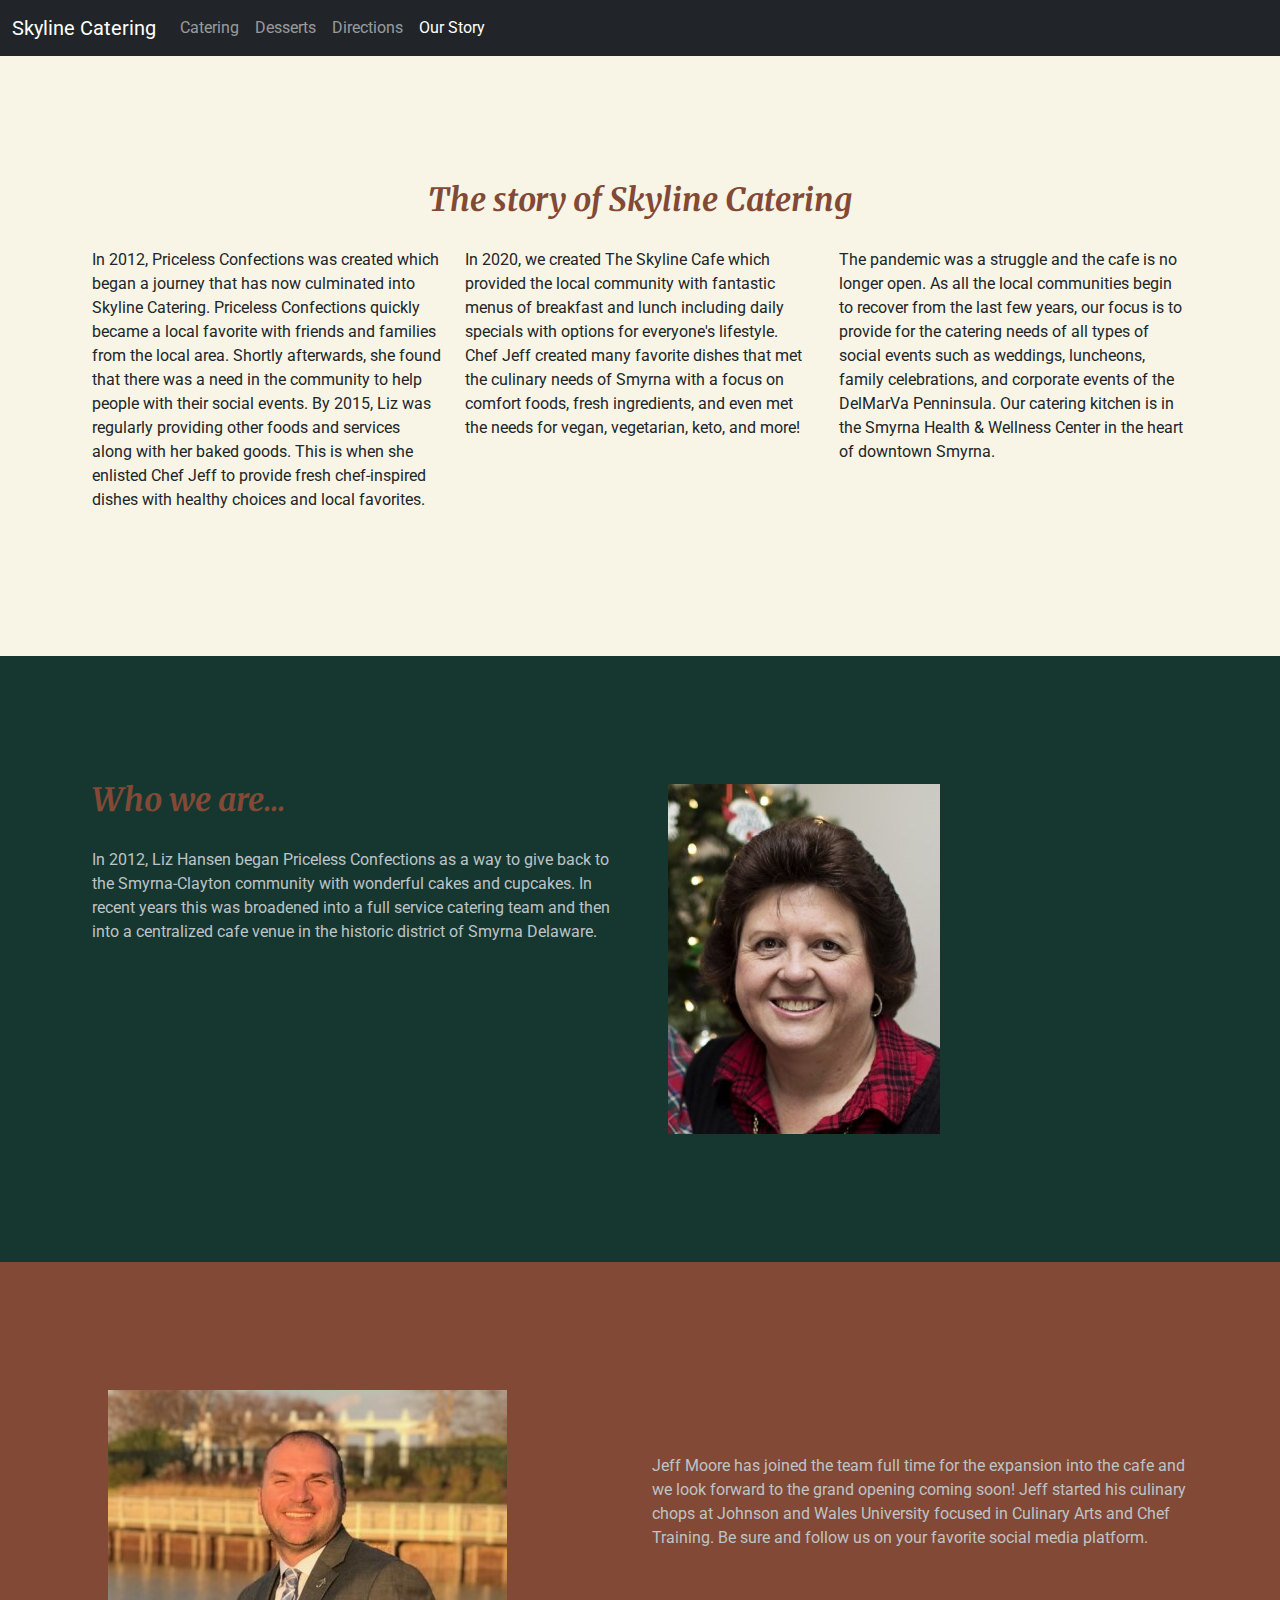
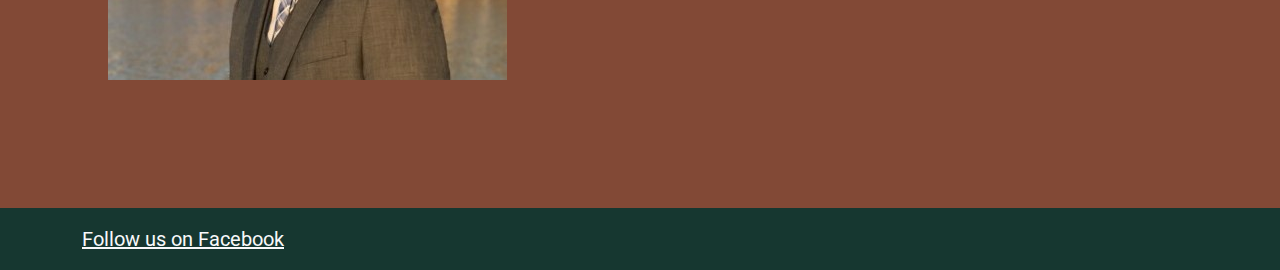
<file: about.html>
<!DOCTYPE html>
<html lang="en">
  <head>
    <meta charset="utf-8" />
    <meta name="viewport" content="width=device-width, initial-scale=1.0" />
    <meta
      name="description"
      content="Introducing a new neighborhood cafe in Smyrna-Clayton, Delaware"
    />
    <meta name="author" content="David Hansen" />
    <title>Our Story - Skyline Catering</title>
    <link rel="preconnect" href="https://fonts.gstatic.com" />
    <link
      href="https://fonts.googleapis.com/css2?family=Merriweather:ital,wght@0,400;1,700&family=Roboto:wght@300&display=swap"
      rel="stylesheet"
    />
    <!-- Bootstrap core CSS -->
    <link rel="stylesheet" href="scripts/bootstrap.css" />

    <style>
      .bd-placeholder-img {
        font-size: 1.125rem;
        text-anchor: middle;
        -webkit-user-select: none;
        -moz-user-select: none;
        user-select: none;
      }

      @media (min-width: 768px) {
        .bd-placeholder-img-lg {
          font-size: 3.5rem;
        }
      }
    </style>

    <!-- Custom styles for the Skyline Cafe -->
    <link rel="stylesheet" href="scripts/skyline.css" />
  </head>
  <body class="sky-bg-yellow">
    <nav
      class="navbar navbar-expand-lg fixed-top navbar-dark bg-dark"
      aria-label="Main navigation"
    >
      <div class="container-fluid">
        <a class="navbar-brand" href="index.html">Skyline Catering</a>
        <button
          class="navbar-toggler p-0 border-0"
          type="button"
          data-bs-toggle="offcanvas"
          aria-label="Toggle navigation"
        >
          <span class="navbar-toggler-icon"></span>
        </button>

        <div
          class="navbar-collapse offcanvas-collapse"
          id="navbarsExampleDefault"
        >
          <ul class="navbar-nav me-auto mb-2 mb-lg-0">
            <li class="nav-item">
              <a class="nav-link" aria-current="page" href="index.html"
                >Catering</a
              >
            </li>
            <li class="nav-item">
              <a class="nav-link" aria-current="page" href="desserts.html"
                >Desserts</a
              >
            </li>
            <li class="nav-item">
              <a class="nav-link" aria-current="page" href="directions.html"
                >Directions</a
              >
            </li>
            <li class="nav-item">
              <a class="nav-link active" aria-current="page" href="about.html"
                >Our Story</a
              >
            </li>
          </ul>
        </div>
      </div>
    </nav>

    <section class="sky-bg-yellow">
      <div class="container sky-container">
        <h2 class="text-center">The story of Skyline Catering</h2>
        <div class="row">
          <div class="col-sm">
            <p>
              In 2012, Priceless Confections was created which began a journey
              that has now culminated into Skyline Catering. Priceless
              Confections quickly became a local favorite with friends and
              families from the local area. Shortly afterwards, she found that
              there was a need in the community to help people with their social
              events. By 2015, Liz was regularly providing other foods and
              services along with her baked goods. This is when she enlisted
              Chef Jeff to provide fresh chef-inspired dishes with healthy
              choices and local favorites.
            </p>
          </div>
          <div class="col-sm">
            <p>
              In 2020, we created The Skyline Cafe which provided the local
              community with fantastic menus of breakfast and lunch including
              daily specials with options for everyone's lifestyle. Chef Jeff
              created many favorite dishes that met the culinary needs of Smyrna
              with a focus on comfort foods, fresh ingredients, and even met the
              needs for vegan, vegetarian, keto, and more!
            </p>
          </div>
          <div class="col-sm">
            <p>
              The pandemic was a struggle and the cafe is no longer open. As all
              the local communities begin to recover from the last few years,
              our focus is to provide for the catering needs of all types of
              social events such as weddings, luncheons, family celebrations,
              and corporate events of the DelMarVa Penninsula. Our catering
              kitchen is in the Smyrna Health & Wellness Center in the heart of
              downtown Smyrna.
            </p>
          </div>
        </div>
      </div>
    </section>
    <section class="sky-bg-green">
      <div class="container sky-container">
        <div class="row">
          <div class="col-sm">
            <h2>Who we are...</h2>
            <p>
              In 2012, Liz Hansen began Priceless Confections as a way to give
              back to the Smyrna-Clayton community with wonderful cakes and
              cupcakes. In recent years this was broadened into a full service
              catering team and then into a centralized cafe venue in the
              historic district of Smyrna Delaware.
            </p>
          </div>
          <div class="col-sm">
            <img src="img/Liz.jpg" alt="Liz Hansen" />
          </div>
        </div>
      </div>
    </section>
    <section class="sky-bg-brown">
      <div class="container sky-container">
        <div class="row">
          <div class="col-sm">
            <img src="img/Jeff.jpeg" alt="Jeff Moore" />
          </div>
          <div class="col-sm">
            <h2>Chef Jeff is here too!</h2>
            <p>
              Jeff Moore has joined the team full time for the expansion into
              the cafe and we look forward to the grand opening coming soon!
              Jeff started his culinary chops at Johnson and Wales University
              focused in Culinary Arts and Chef Training. Be sure and follow us
              on your favorite social media platform.
            </p>
          </div>
        </div>
      </div>
    </section>

    <footer class="footer mt-auto py-3 text-white sky-bg-green">
      <div class="container">
        <span class="text-muted">
          <a
            class="fs-5 text-light"
            href="https://www.facebook.com/TheSkylineCafeLLC"
            class="fa fa-facebook"
            title="Facebook"
            >Follow us on Facebook</a
          >
        </span>
      </div>
    </footer>

    <!-- jquery library -->
    <script src="https://ajax.googleapis.com/ajax/libs/jquery/3.4.1/jquery.min.js"></script>
    <!-- Bootstrap core JS -->
    <script src="scripts/offcanvas.js"></script>
    <script src="scripts/bootstrap.bundle.min.js"></script>
    <!-- Custom JS for The Skyline Cafe -->
    <script src="scripts/skyline.js"></script>
  </body>
</html>
</file>
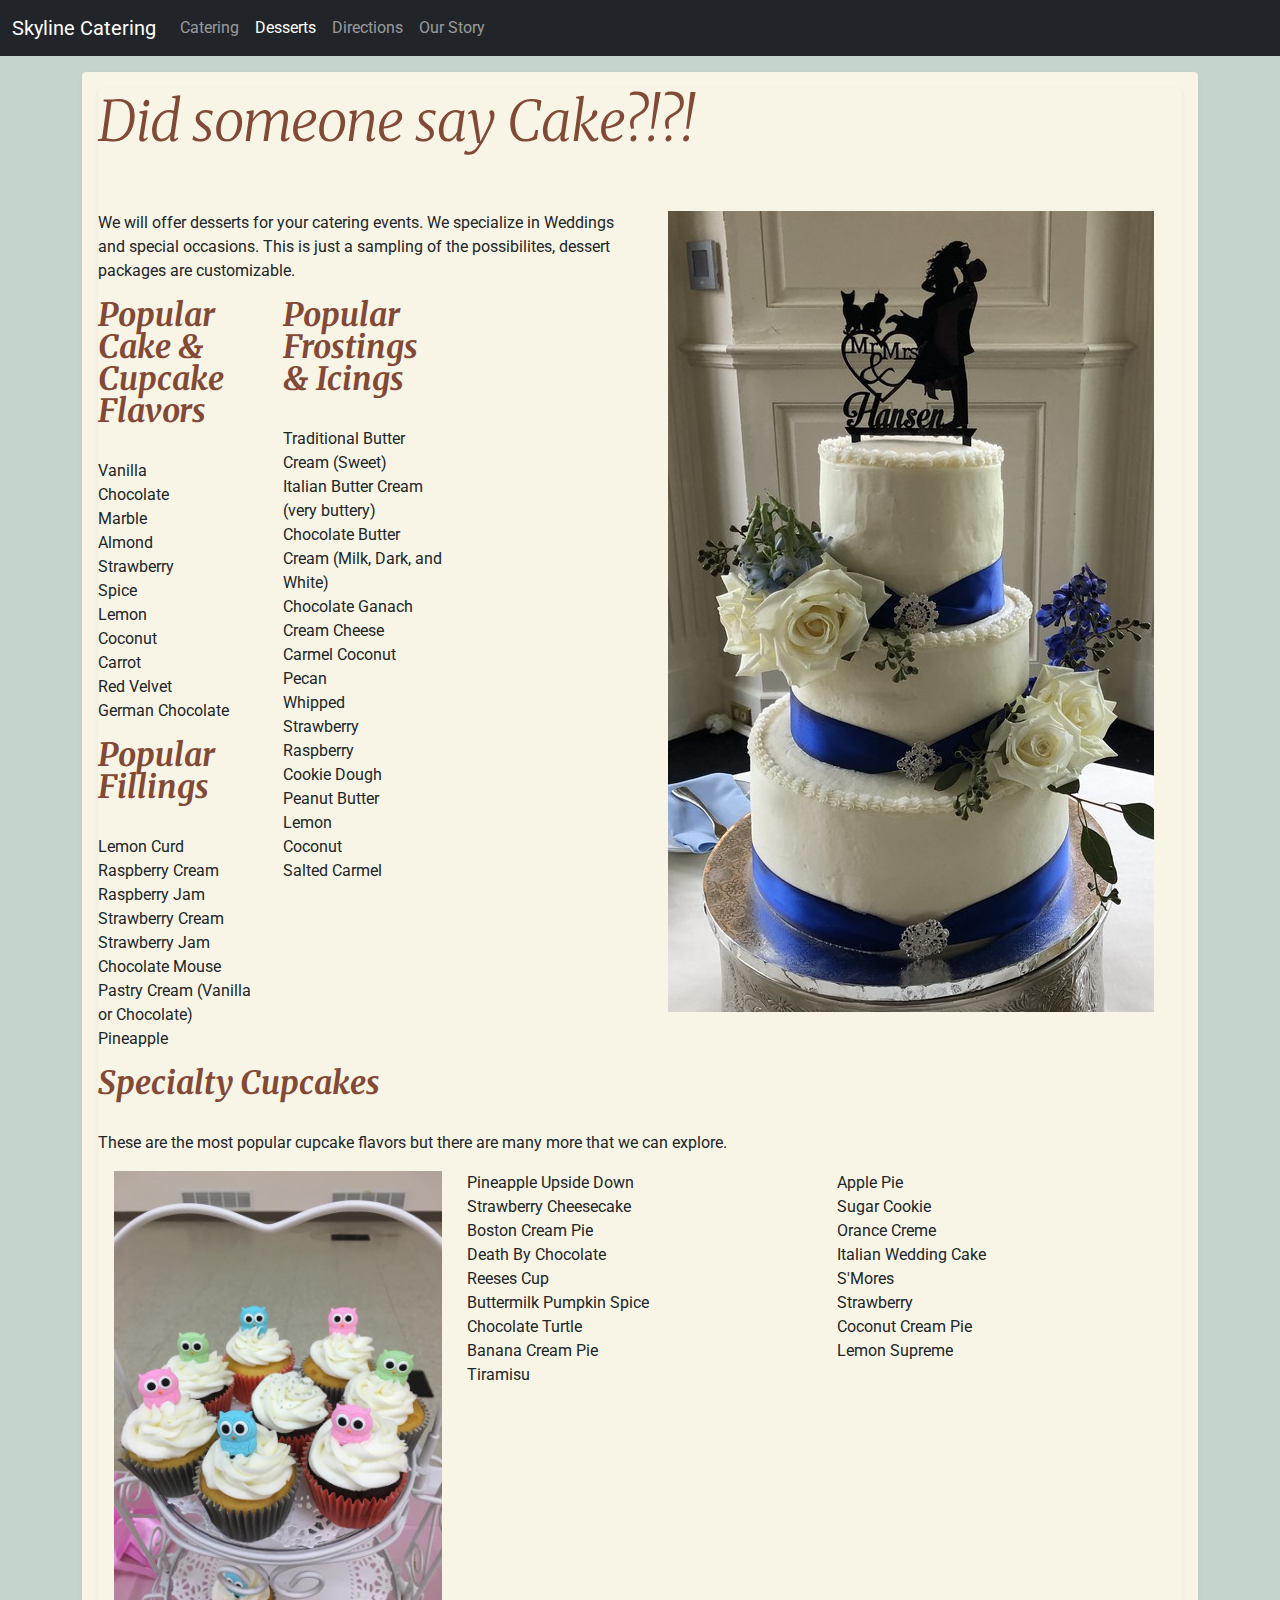
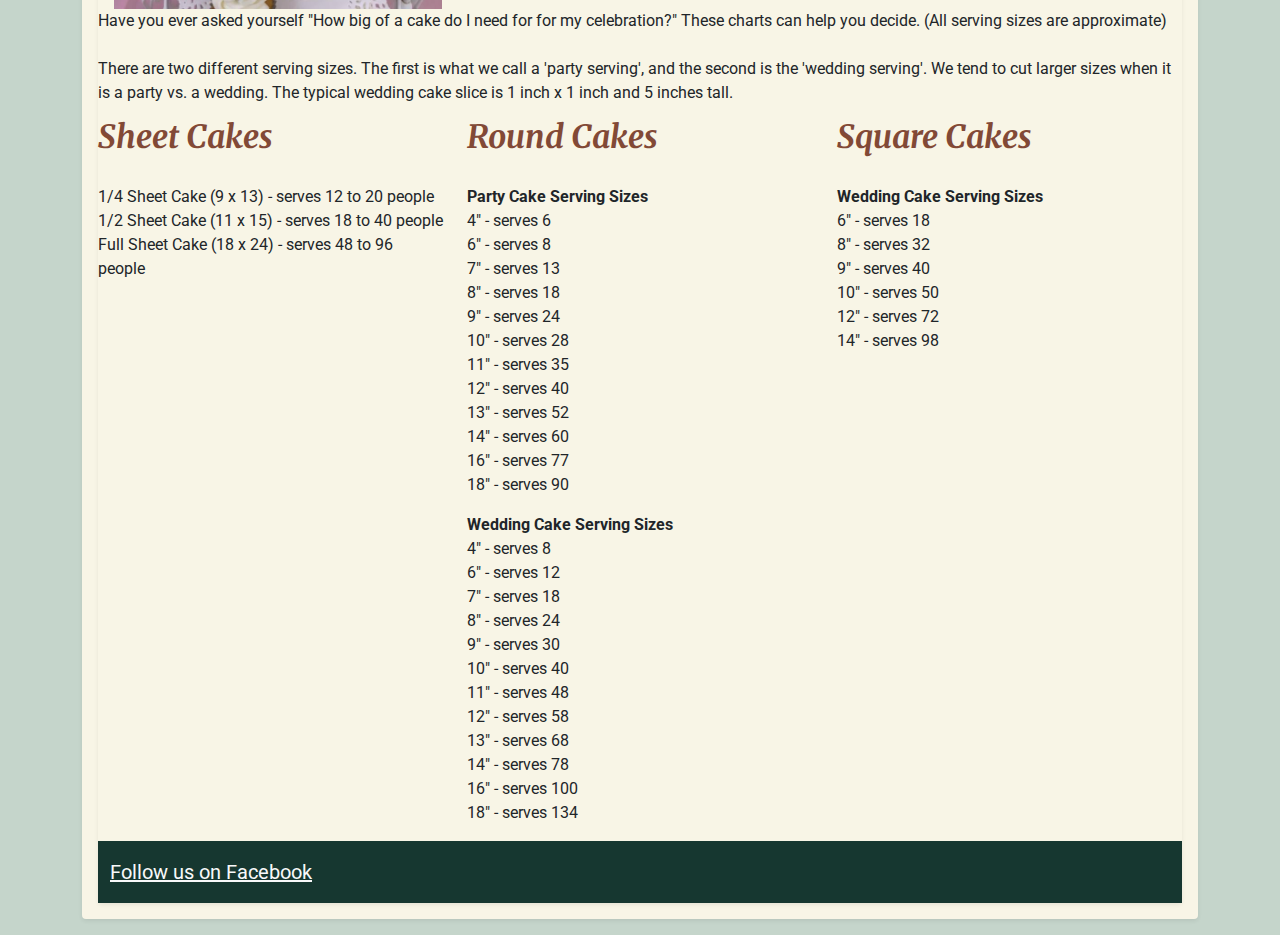
<file: desserts.html>
<!DOCTYPE html>
<html lang="en">
  <head>
    <meta charset="utf-8" />
    <meta name="viewport" content="width=device-width, initial-scale=1.0" />
    <meta
      name="description"
      content="Skyline Catering in Smyrna-Clayton, Delaware"
    />
    <meta name="author" content="David Hansen" />
    <title>Desserts - Skyline Catering</title>
    <link rel="preconnect" href="https://fonts.gstatic.com" />
    <link
      href="https://fonts.googleapis.com/css2?family=Merriweather:ital,wght@0,400;1,700&family=Roboto:wght@300&display=swap"
      rel="stylesheet"
    />
    <!-- Bootstrap core CSS -->
    <link rel="stylesheet" href="scripts/bootstrap.css" />

    <style>
      .bd-placeholder-img {
        font-size: 1.125rem;
        text-anchor: middle;
        -webkit-user-select: none;
        -moz-user-select: none;
        user-select: none;
      }

      @media (min-width: 768px) {
        .bd-placeholder-img-lg {
          font-size: 3.5rem;
        }
      }
    </style>

    <!-- Custom styles for the Skyline Catering -->
    <link rel="stylesheet" href="scripts/skyline.css" />
  </head>
  <body class="sky-dk-yellow">
    <nav
      class="navbar navbar-expand-lg fixed-top navbar-dark bg-dark"
      aria-label="Main navigation"
    >
      <div class="container-fluid">
        <a class="navbar-brand" href="index.html">Skyline Catering</a>
        <button
          class="navbar-toggler p-0 border-0"
          type="button"
          data-bs-toggle="offcanvas"
          aria-label="Toggle navigation"
        >
          <span class="navbar-toggler-icon"></span>
        </button>

        <div
          class="navbar-collapse offcanvas-collapse"
          id="navbarsExampleDefault"
        >
          <ul class="navbar-nav me-auto mb-2 mb-lg-0">
            <li class="nav-item">
              <a class="nav-link" aria-current="page" href="index.html"
                >Catering</a
              >
            </li>
            <li class="nav-item">
              <a
                class="nav-link active"
                aria-current="page"
                href="desserts.html"
                >Desserts</a
              >
            </li>
            <li class="nav-item">
              <a class="nav-link" aria-current="page" href="directions.html"
                >Directions</a
              >
            </li>
            <li class="nav-item">
              <a class="nav-link" aria-current="page" href="about.html"
                >Our Story</a
              >
            </li>
          </ul>
        </div>
      </div>
    </nav>

    <main class="container">
      <div class="my-3 p-3 sky-bg-yellow rounded shadow-sm">
        <div class="sky-bg-yellow rounded shadow-sm">
          <h2 class="display-4">Did someone say Cake?!?!</h2>
          <div class="row">
            <div class="col-sm">
              <p>
                We will offer desserts for your catering events. We specialize
                in Weddings and special occasions. This is just a sampling of
                the possibilites, dessert packages are customizable.
              </p>

              <div class="row">
                <div class="col-4 col-6-medium col-12-small">
                  <h2>Popular Cake & Cupcake Flavors</h2>
                  <p>
                    Vanilla<br />
                    Chocolate<br />
                    Marble<br />
                    Almond<br />
                    Strawberry<br />
                    Spice<br />
                    Lemon<br />
                    Coconut<br />
                    Carrot<br />
                    Red Velvet<br />
                    German Chocolate<br />
                  </p>
                  <h2>Popular Fillings</h2>
                  <p>
                    Lemon Curd<br />
                    Raspberry Cream<br />
                    Raspberry Jam<br />
                    Strawberry Cream<br />
                    Strawberry Jam<br />
                    Chocolate Mouse<br />
                    Pastry Cream (Vanilla or Chocolate)<br />
                    Pineapple<br />
                  </p>
                </div>
                <div class="col-4 col-6-medium col-12-small">
                  <h2>Popular Frostings & Icings</h2>
                  <p>
                    Traditional Butter Cream (Sweet)<br />
                    Italian Butter Cream (very buttery)<br />
                    Chocolate Butter Cream (Milk, Dark, and White)<br />
                    Chocolate Ganach<br />
                    Cream Cheese<br />
                    Carmel Coconut Pecan<br />
                    Whipped<br />
                    Strawberry<br />
                    Raspberry<br />
                    Cookie Dough<br />
                    Peanut Butter <br />
                    Lemon <br />
                    Coconut <br />
                    Salted Carmel<br />
                  </p>
                </div>
              </div>
            </div>
            <div class="col-sm">
              <img src="img/dessert01.jpg" alt="Wedding cake" />
            </div>

            <div id="specialty-cupcakes">
              <h2>Specialty Cupcakes</h2>
              <p>
                These are the most popular cupcake flavors but there are many
                more that we can explore.
              </p>
              <div class="row">
                <div class="col-4 col-6-medium col-12-small">
                  <img src="img/dessert03.jpg" alt="Wedding cake" />
                </div>
                <div class="col-4 col-6-medium col-12-small">
                  <p>
                    Pineapple Upside Down <br />
                    Strawberry Cheesecake<br />
                    Boston Cream Pie<br />
                    Death By Chocolate<br />
                    Reeses Cup<br />
                    Buttermilk Pumpkin Spice<br />
                    Chocolate Turtle<br />
                    Banana Cream Pie<br />
                    Tiramisu<br />
                  </p>
                </div>
                <div class="col-4 col-6-medium col-12-small">
                  <p>
                    Apple Pie<br />
                    Sugar Cookie<br />
                    Orance Creme<br />
                    Italian Wedding Cake<br />
                    S'Mores<br />
                    Strawberry<br />
                    Coconut Cream Pie<br />
                    Lemon Supreme<br />
                  </p>
                </div>
              </div>
            </div>
          </div>

          <div id="serving-sizes">
            <div class="row">
              <p>
                Have you ever asked yourself "How big of a cake do I need for
                for my celebration?" These charts can help you decide. (All
                serving sizes are approximate)<br /><br />
                There are two different serving sizes. The first is what we call
                a 'party serving', and the second is the 'wedding serving'. We
                tend to cut larger sizes when it is a party vs. a wedding. The
                typical wedding cake slice is 1 inch x 1 inch and 5 inches tall.
              </p>

              <div class="col-4 col-6-medium col-12-small">
                <h2>Sheet Cakes</h2>
                <p>
                  1/4 Sheet Cake (9 x 13) - serves 12 to 20 people<br />
                  1/2 Sheet Cake (11 x 15) - serves 18 to 40 people<br />
                  Full Sheet Cake (18 x 24) - serves 48 to 96 people<br />
                </p>
              </div>
              <div class="col-4 col-6-medium col-12-small">
                <h2>Round Cakes</h2>
                <p>
                  <strong>Party Cake Serving Sizes</strong><br />
                  4" - serves 6<br />
                  6" - serves 8<br />
                  7" - serves 13<br />
                  8" - serves 18<br />
                  9" - serves 24<br />
                  10" - serves 28<br />
                  11" - serves 35<br />
                  12" - serves 40<br />
                  13" - serves 52<br />
                  14" - serves 60<br />
                  16" - serves 77<br />
                  18" - serves 90<br />
                </p>
                <p>
                  <strong>Wedding Cake Serving Sizes</strong><br />
                  4" - serves 8<br />
                  6" - serves 12<br />
                  7" - serves 18<br />
                  8" - serves 24<br />
                  9" - serves 30<br />
                  10" - serves 40<br />
                  11" - serves 48<br />
                  12" - serves 58<br />
                  13" - serves 68<br />
                  14" - serves 78<br />
                  16" - serves 100<br />
                  18" - serves 134<br />
                </p>
              </div>
              <div class="col-4 col-6-medium col-12-small">
                <h2>Square Cakes</h2>
                <p>
                  <strong>Wedding Cake Serving Sizes</strong><br />
                  6" - serves 18<br />
                  8" - serves 32<br />
                  9" - serves 40<br />
                  10" - serves 50<br />
                  12" - serves 72<br />
                  14" - serves 98<br />
                </p>
              </div>
            </div>
          </div>

          <footer class="footer mt-auto py-3 text-white sky-bg-green">
            <div class="container">
              <span class="text-muted">
                <a class="fs-5 text-light"
                href="https://www.facebook.com/SkylineCateringLLC" class="fa
                fa-facebook" target="_blank" Facebook">Follow us on Facebook
              </span>
            </div>
          </footer>

          <!-- jquery library -->
          <script src="https://ajax.googleapis.com/ajax/libs/jquery/3.4.1/jquery.min.js"></script>
          <!-- Bootstrap core JS -->
          <script src="scripts/offcanvas.js"></script>
          <script src="scripts/bootstrap.bundle.min.js"></script>
          <!-- Custom JS for Skyline Catering -->
          <script src="scripts/skyline.js"></script>
        </div>
      </div>
    </main>
  </body>
</html>
</file>
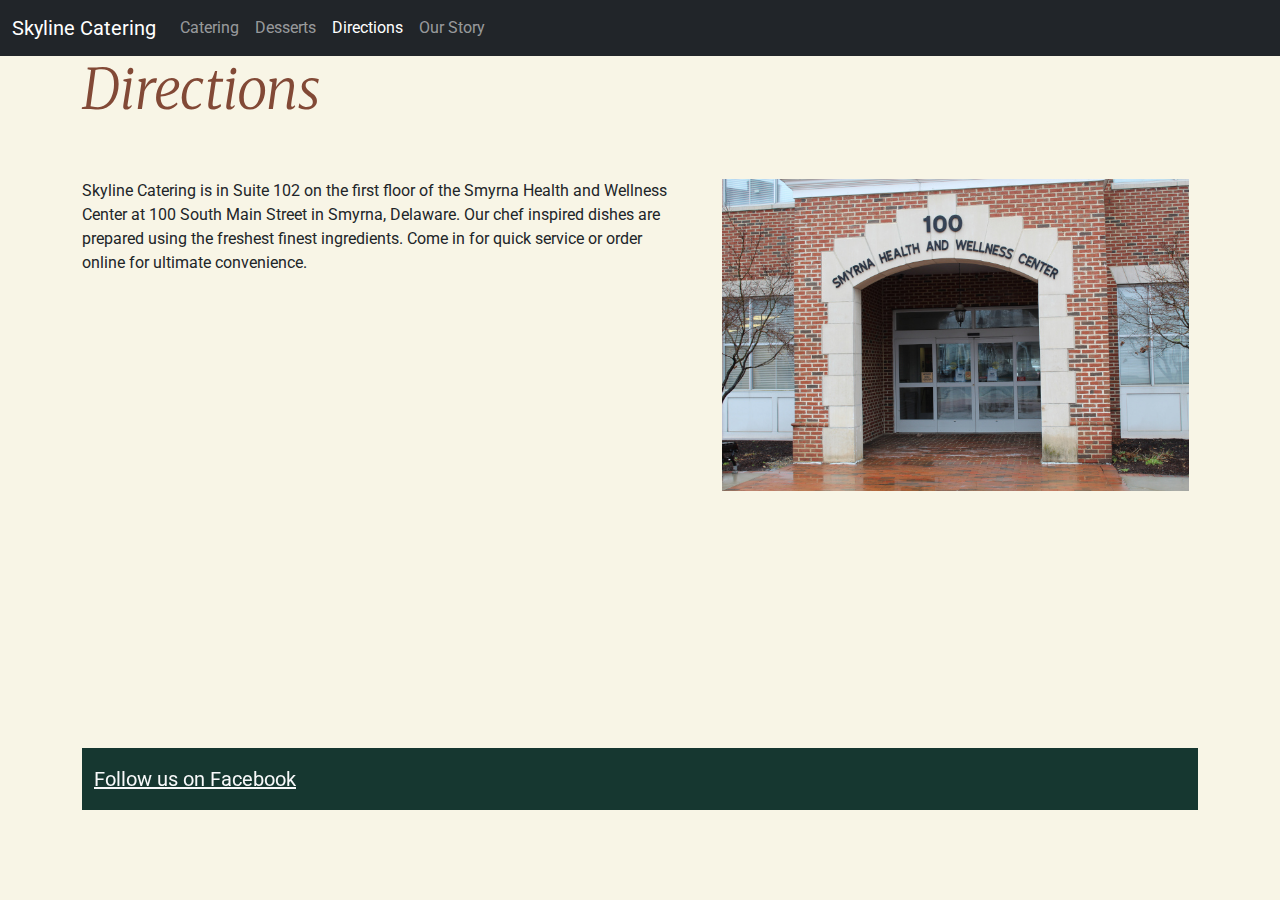
<file: directions.html>
<!DOCTYPE html>
<html lang="en">
  <head>
    <meta charset="utf-8" />
    <meta name="viewport" content="width=device-width, initial-scale=1.0" />
    <meta
      name="description"
      content="Skyline Catering in Smyrna-Clayton, Delaware"
    />
    <meta name="author" content="David Hansen" />
    <title>Directions - Skyline Catering</title>
    <link rel="preconnect" href="https://fonts.gstatic.com" />
    <link
      href="https://fonts.googleapis.com/css2?family=Merriweather:ital,wght@0,400;1,700&family=Roboto:wght@300&display=swap"
      rel="stylesheet"
    />
    <!-- Bootstrap core CSS -->
    <link rel="stylesheet" href="scripts/bootstrap.css" />

    <style>
      .bd-placeholder-img {
        font-size: 1.125rem;
        text-anchor: middle;
        -webkit-user-select: none;
        -moz-user-select: none;
        user-select: none;
      }

      @media (min-width: 768px) {
        .bd-placeholder-img-lg {
          font-size: 3.5rem;
        }
      }
    </style>

    <!-- Custom styles for the Skyline Catering -->
    <link rel="stylesheet" href="scripts/skyline.css" />
  </head>
  <body class="sky-bg-yellow">
    <nav
      class="navbar navbar-expand-lg fixed-top navbar-dark bg-dark"
      aria-label="Main navigation"
    >
      <div class="container-fluid">
        <a class="navbar-brand" href="index.html">Skyline Catering</a>
        <button
          class="navbar-toggler p-0 border-0"
          type="button"
          data-bs-toggle="offcanvas"
          aria-label="Toggle navigation"
        >
          <span class="navbar-toggler-icon"></span>
        </button>

        <div
          class="navbar-collapse offcanvas-collapse"
          id="navbarsExampleDefault"
        >
          <ul class="navbar-nav me-auto mb-2 mb-lg-0">
            <li class="nav-item">
              <a class="nav-link" aria-current="page" href="index.html"
                >Catering</a
              >
            </li>
            <li class="nav-item">
              <a class="nav-link" aria-current="page" href="desserts.html"
                >Desserts</a
              >
            </li>
            <li class="nav-item">
              <a
                class="nav-link active"
                aria-current="page"
                href="directions.html"
                >Directions</a
              >
            </li>
            <li class="nav-item">
              <a class="nav-link" aria-current="page" href="about.html"
                >Our Story</a
              >
            </li>
          </ul>
        </div>
      </div>
    </nav>

    <div class="container">
      <h2 class="display-4">Directions</h2>
      <div class="row">
        <div class="col-sm">
          <p>
            Skyline Catering is in Suite 102 on the first floor of the Smyrna
            Health and Wellness Center at 100 South Main Street in Smyrna,
            Delaware. Our chef inspired dishes are prepared using the freshest
            finest ingredients. Come in for quick service or order online for
            ultimate convenience. <br />
          </p>
          <form action="#nowhere">
            <iframe
              src="https://www.google.com/maps/embed?pb=!1m18!1m12!1m3!1d3087.486956282628!2d-75.60653868430327!3d39.299884130723164!2m3!1f0!2f0!3f0!3m2!1i1024!2i768!4f13.1!3m3!1m2!1s0x89c7713b71cc1f1b%3A0x30131c7937906e7a!2s100%20S%20Main%20St%2C%20Smyrna%2C%20DE%2019977!5e0!3m2!1sen!2sus!4v1613331010901!5m2!1sen!2sus"
              width="600"
              height="450"
              frameborder="0"
              style="border: 0"
              allowfullscreen=""
              aria-hidden="false"
              tabindex="0"
            ></iframe>
          </form>
        </div>
        <div class="col-sm">
          <img src="img/Front-of-building.JPG" alt="Front of Building" />
        </div>
      </div>

      <footer class="footer mt-auto py-3 text-white sky-bg-green">
        <div class="container">
          <span class="text-muted">
            <a class="fs-5 text-light"
            href="https://www.facebook.com/SkylineCateringLLC" class="fa
            fa-facebook" target="_blank" Facebook">Follow us on Facebook
          </span>
        </div>
      </footer>

      <!-- jquery library -->
      <script src="https://ajax.googleapis.com/ajax/libs/jquery/3.4.1/jquery.min.js"></script>
      <!-- Bootstrap core JS -->
      <script src="scripts/offcanvas.js"></script>
      <script src="scripts/bootstrap.bundle.min.js"></script>
      <!-- Custom JS for Skyline Catering -->
      <script src="scripts/skyline.js"></script>
    </div>
  </body>
</html>
</file>
<file: scripts/skyline.css>
:root {
/*  --clr-primary-200: #f3eed9;*/
  --clr-primary-200: #f8f5e6;
  --clr-primary-300: #c5d5cb;
  --clr-primary-400: #824936;

  --clr-neutral-100: #bdc3c7;
  --clr-neutral-900: #163730;

  --ff-accent: 'Merriweather', sans-serif;
  --ff-primary: 'Roboto', serif;
}

html,
body {
  font-family: var(--ff-primary);
  overflow-x: hidden; /* Prevent scroll on narrow devices */
}

body {
  padding-top: 56px;
}

.text-center {
  text-align: center;
}

header,
section {
  padding: 3rem 0;
}

h3, 
.banner {
  color:rgb(214, 226, 236);
  background-color: #9f101c;
}


@media (min-width: 40em) {
  header,
  section {
    padding: 7rem 0;
  }
}

@media (max-width: 991.98px) {
  .offcanvas-collapse {
    position: fixed;
    top: 56px; /* Height of navbar */
    bottom: 0;
    left: 100%;
    width: 100%;
    padding-right: 1rem;
    padding-left: 1rem;
    overflow-y: auto;
    visibility: hidden;
    background-color: #343a40;
    transition: transform 0.3s ease-in-out, visibility 0.3s ease-in-out;
  }
  .offcanvas-collapse.open {
    visibility: visible;
    transform: translateX(-100%);
  }
}

.nav-scroller {
  position: relative;
  z-index: 2;
  height: 2.75rem;
  overflow-y: hidden;
}

.nav-scroller .nav {
  display: flex;
  flex-wrap: nowrap;
  padding-bottom: 1rem;
  margin-top: -1px;
  overflow-x: auto;
  color: rgba(255, 255, 255, 0.75);
  text-align: center;
  white-space: nowrap;
  -webkit-overflow-scrolling: touch;
}

.nav-underline .nav-link {
  padding-top: 0.75rem;
  padding-bottom: 0.75rem;
  font-size: 0.875rem;
  color: #6c757d;
}

.nav-underline .nav-link:hover {
  color: #007bff;
}

.nav-underline .active {
  font-weight: 500;
  color: #343a40;
}

.text-white-50 {
  color: rgba(255, 255, 255, 0.5);
}

.sky-bg-yellow {
  background-color: var(--clr-primary-200);
}
.sky-dk-yellow {
  background-color: var(--clr-primary-300);
}
.sky-bg-brown {
  color: var(--clr-neutral-100);
  background-color: var(--clr-primary-400);
}
.sky-bg-green {
  color: var(--clr-neutral-100);
  background-color: var(--clr-neutral-900);
}

.sky-bg-red {
  color: white;
  background-color: rgb(179, 32, 32);
}

.sky-bg-blue {
  color: white;
  background-color: rgb(51, 125, 194);
}

.sky-banner {
  color: rgba(7, 7, 124, 0.1);
  background-color:rgba(156, 199, 240, 0.7);
}

h1,
h2 {
  color: var(--clr-primary-400);
  font-family: var(--ff-accent);
  font-weight: 700;
  font-style: italic;
  line-height: 1;
}

h2,
p {
  margin-bottom: 1em;
}

img {
  display: block;
  max-width: 95%;
  margin-left: 1em;
}

.border-bottom {
  border-bottom: 1px solid #88a4c0 !important;
}
.sky-container {
  margin-inline: auto;
  width: min(90%, 70.5rem);
  padding: 1rem;
}

.sky-split {
  display: flex;
  flex-direction: column;
}

@media (min-width: 40am) {
  .sky-split {
    flex-direction: row;
  }

  .sky-split > * {
    flex-basis: 100%;
  }

  .sky-split > * + * {
    margin-left: 2em;
  }
}

/* ===================
   CONTACT US FORM
   =================== */

   .contact-container {
    display: flex;
    justify-content: center;
    align-items: center;
    height: 75vh;
    width: 500px;
    box-shadow: 0 15px 35px rgba(50, 50, 93, .1), 0 5px 15px rgba(0, 0, 0, .7);
    padding: 2em;
    background-color: #faf6e8;
  }
  
  .form-group {
    margin-bottom: 1.5em;
  }
  
  .form-label {
    font-size: .75em;
    color: red;
    display: block;
    opacity: 0;
    transition: all .3s;
    transform: translateX(-50px);
  }
  
  .form-control {
    box-shadow: none;
    border-radius: 0;
    border-color: #ccc;
    border-style: none none solid none;
    width: 100%;
    font-size: 1.25em;
    transition: all .6s;
  }
  
  .form-control::placeholder {
    color: #aaa;
  }
  
  .form-control:focus {
    box-shadow: none;
    border-color: blue;
    outline: none;
  }
  
  .form-group:focus-within {
    transform: scale(1.1,1.1);
  }
  
  .form-control:invalid:focus {
    border-color: red;
  }
  
  .form-control:valid:focus {
    border-color: green;
  }
  
  .bttn {
    background: 0 0 #fff;
    border: 1px solid #aaa;
    border-radius: 3px;
    color: red;
    font-size: 1em;
    padding: 10 50px;
    text-transform: uppercase;
  }
  
  .bttn:hover {
    border-color: blue;
    color: blue;
    background-color: rgb(214, 226, 236);
    transition: .3s ease background-color;
  }
  
  textarea {
    resize: none;
  }
  
  .focused > .form-label {
    opacity: 1;
    transform: translateX(0px);
  }
</file>
